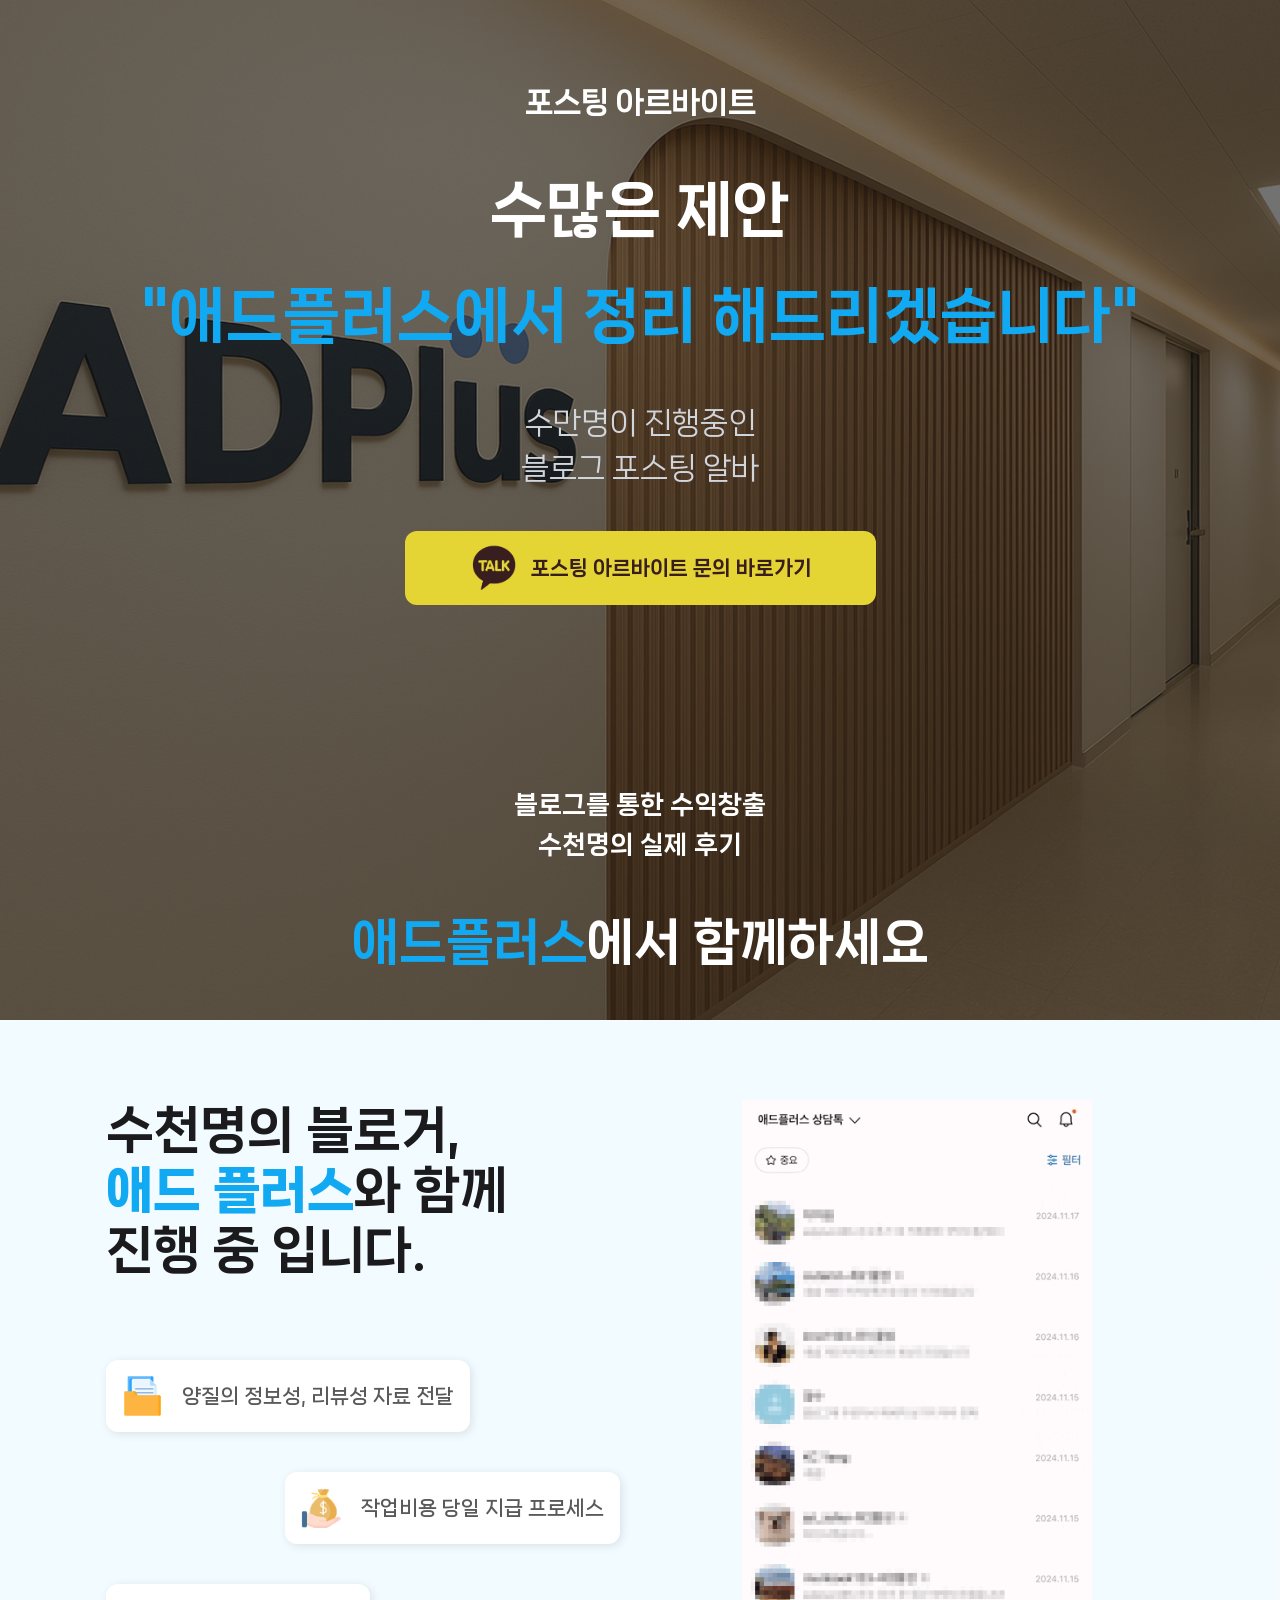
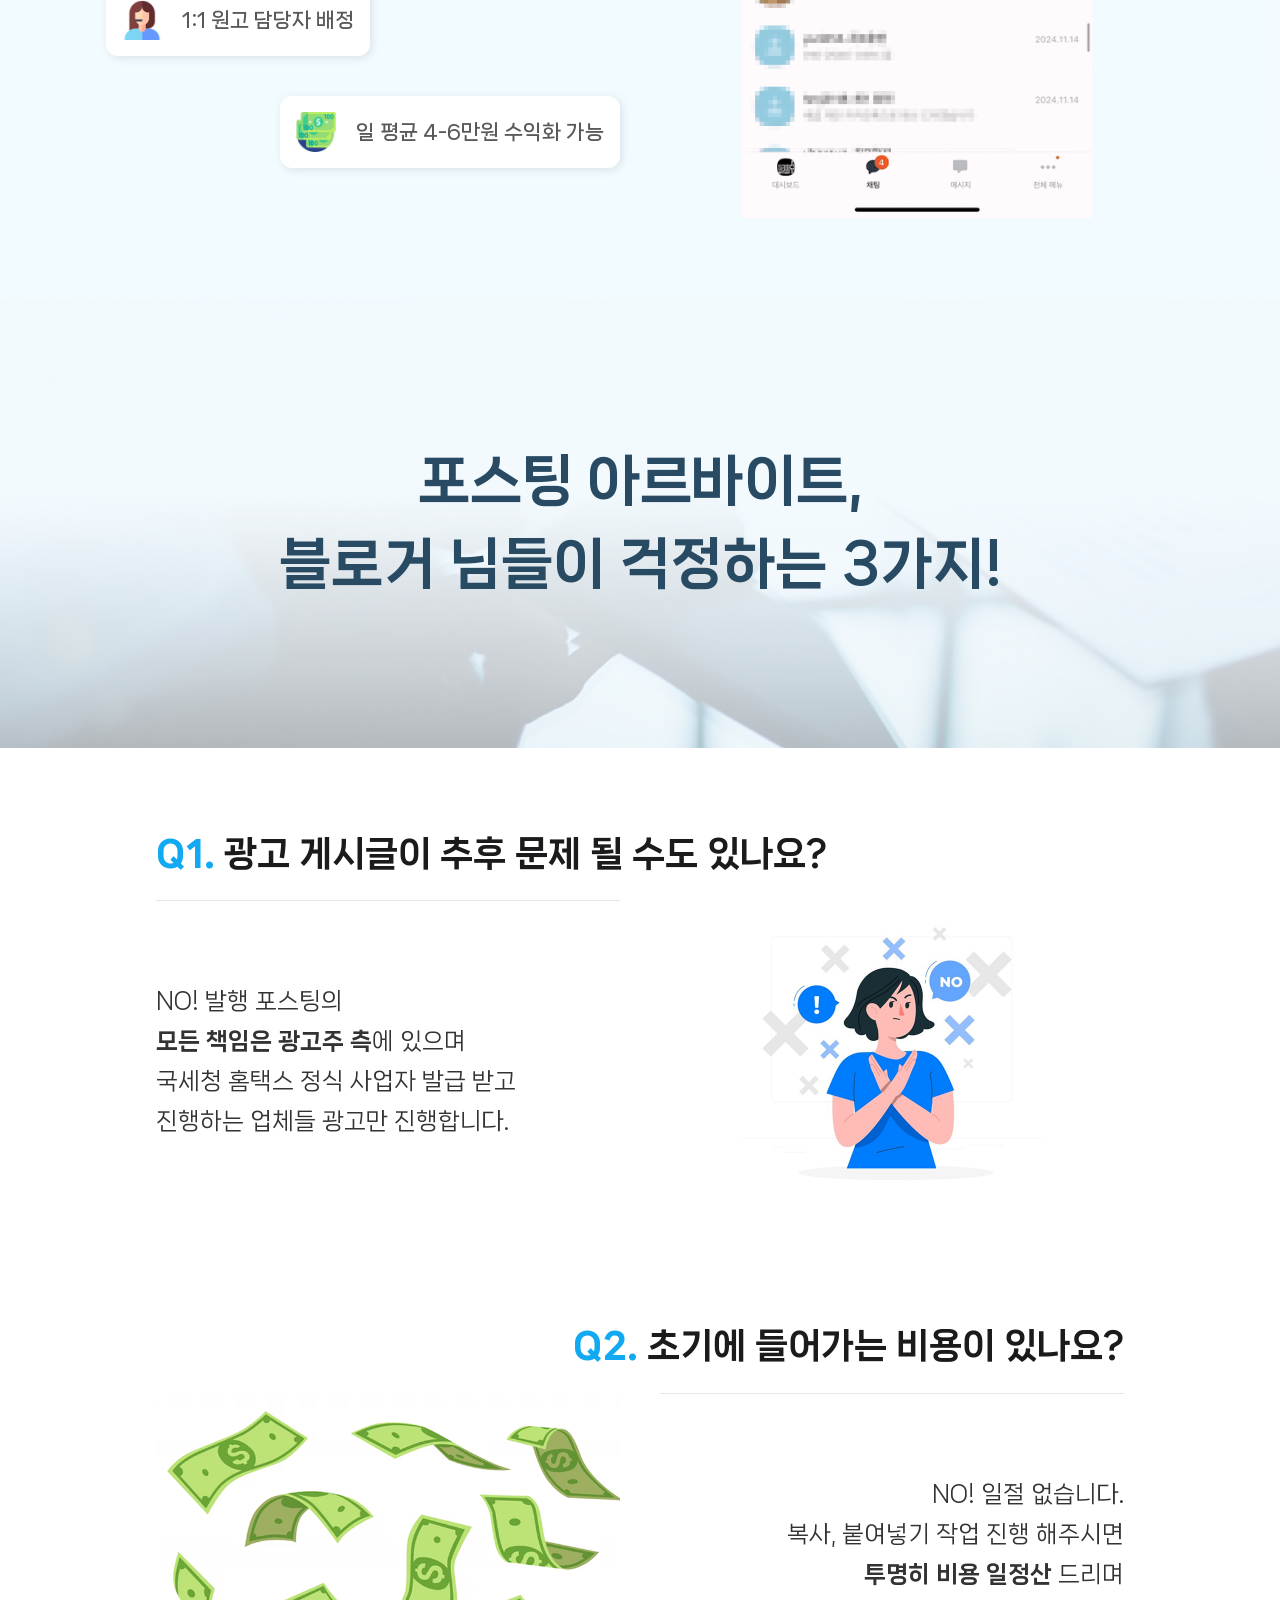
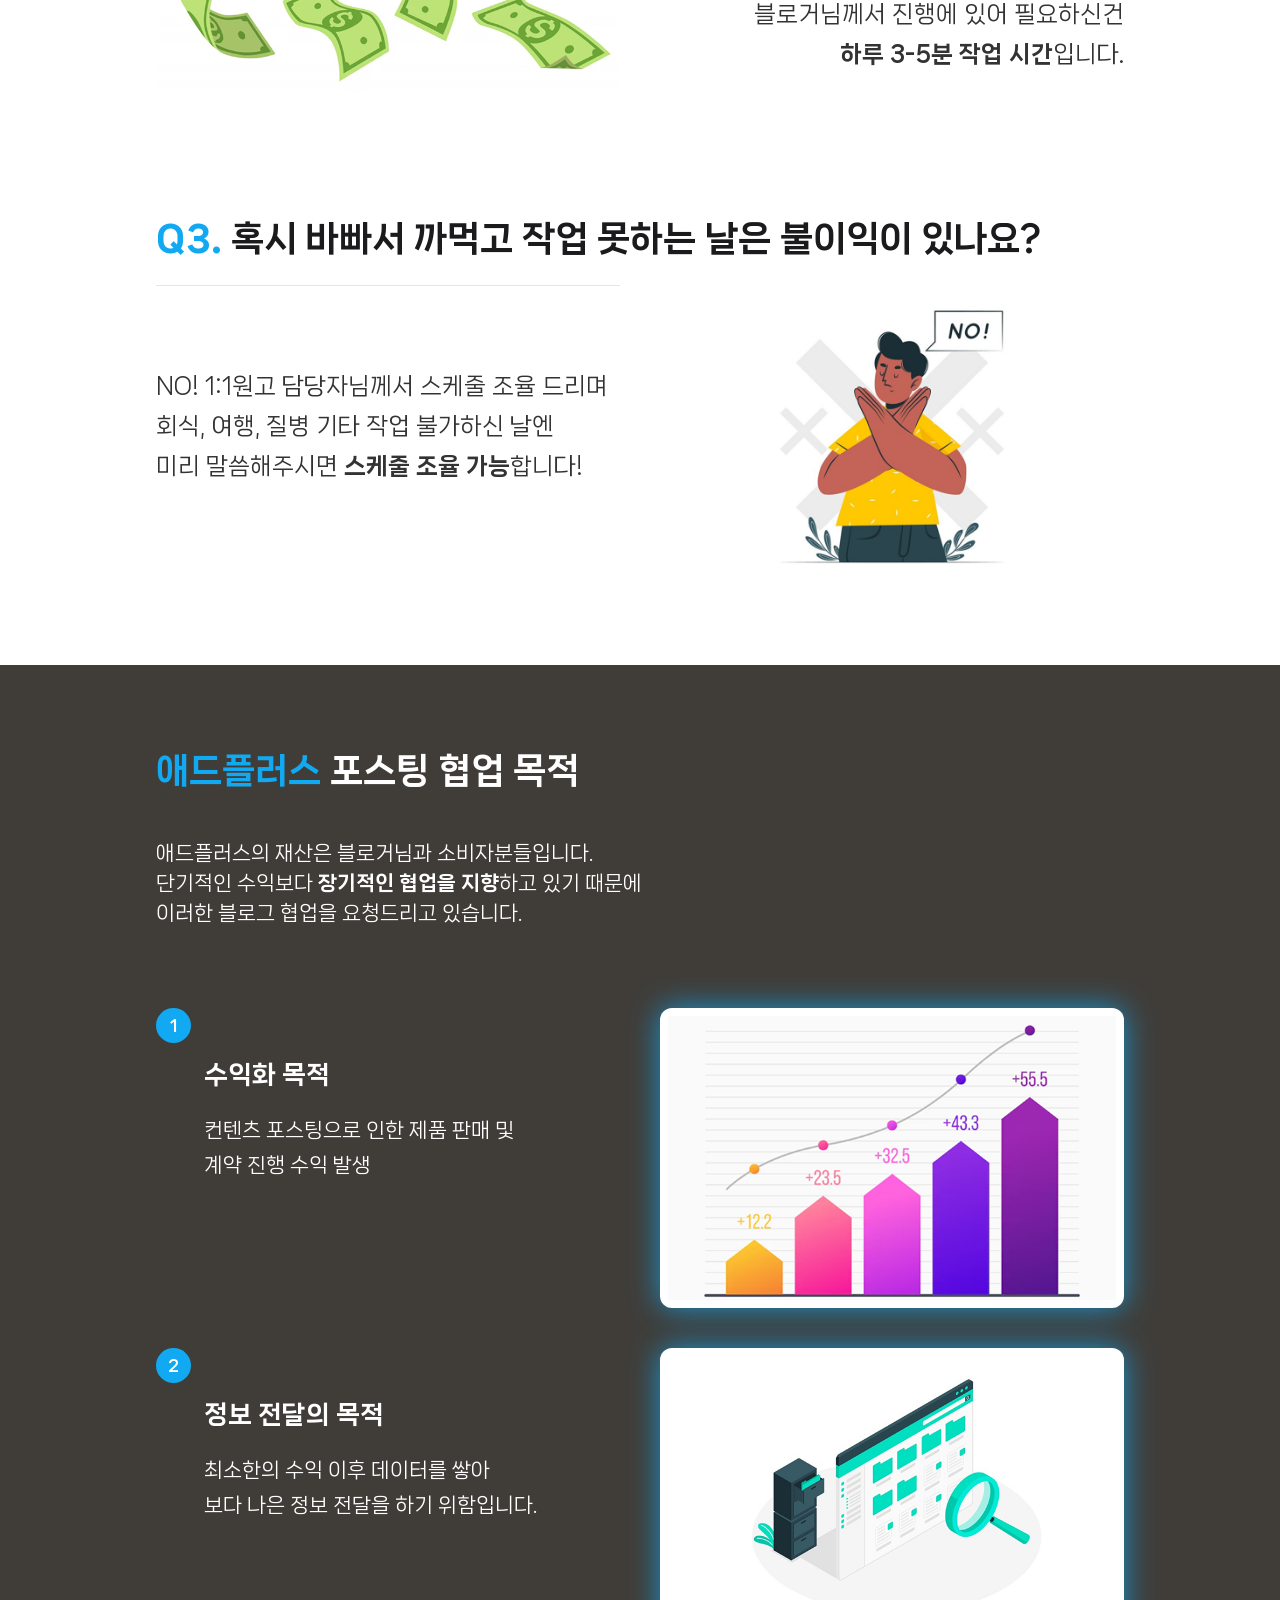
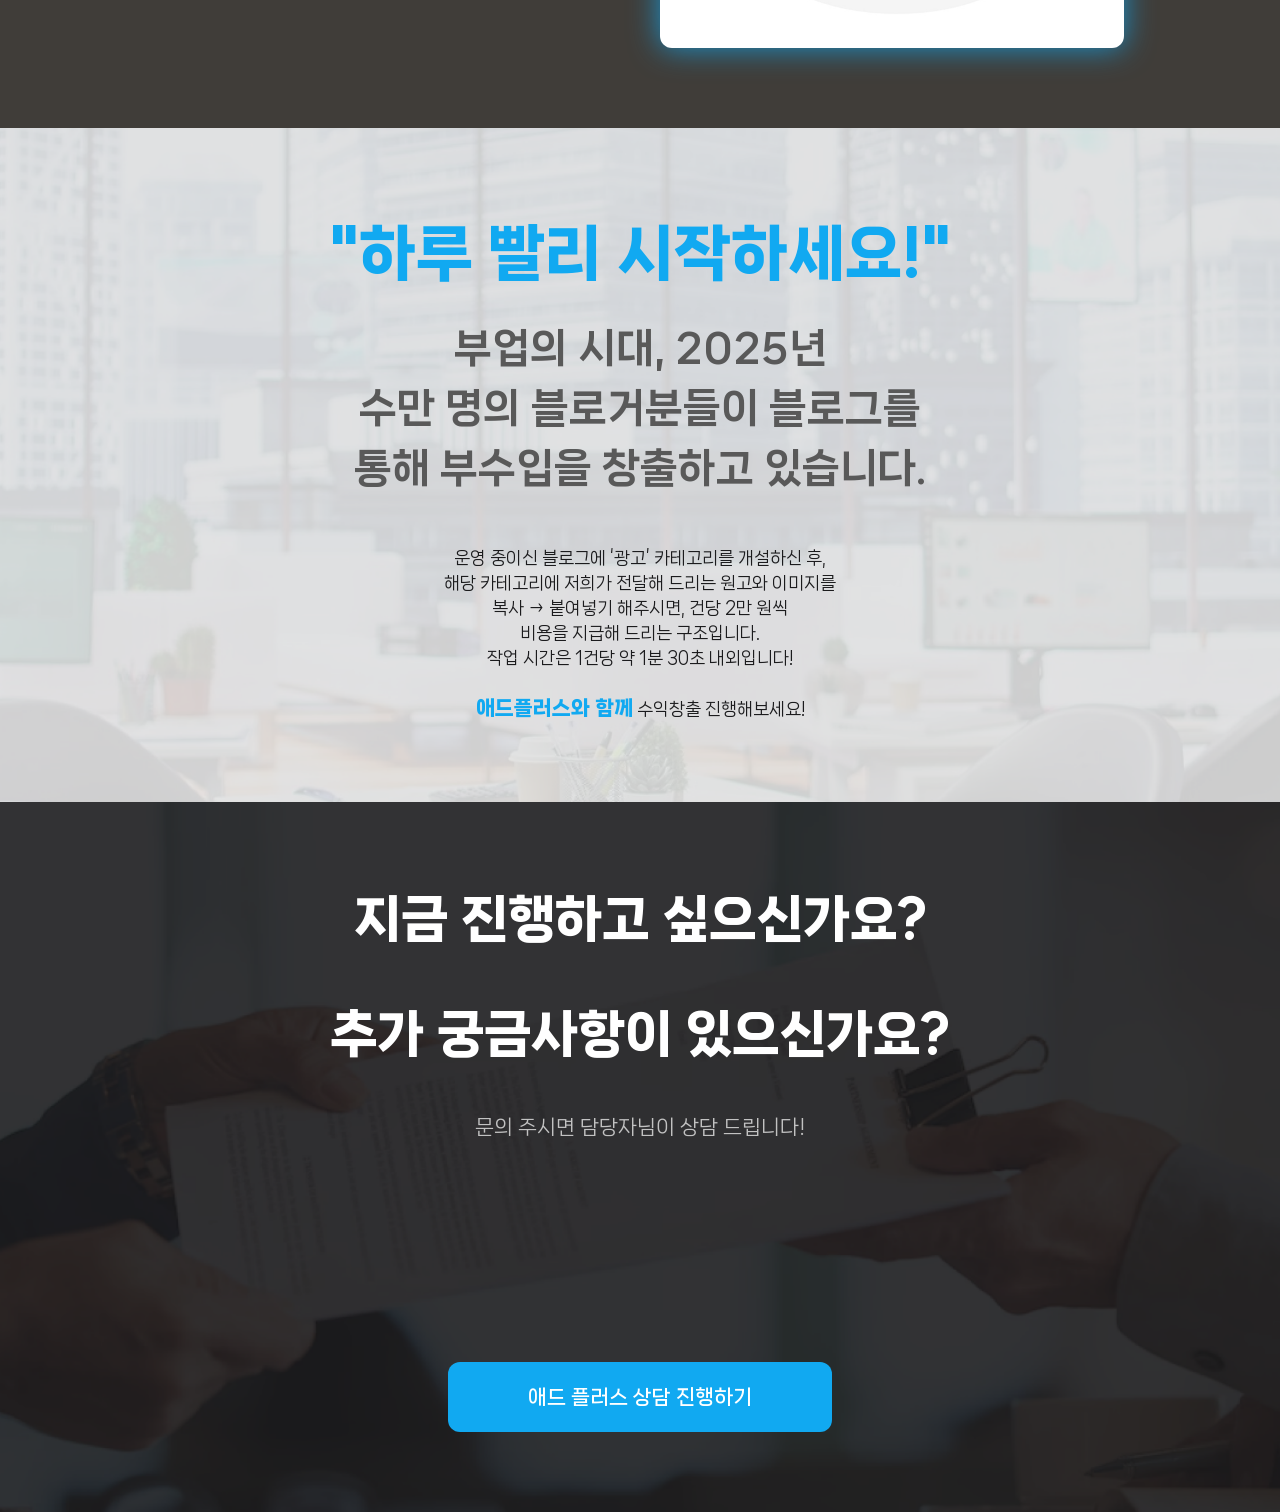
<file: index.html>
<html>
  <head>
    <title>Ad Plus</title>
    <link rel="stylesheet" type="text/css" href="./assets/output.css" />
		<link rel="shortcut icon" href="./assets/images/favicon.png" />
		<meta property="og:type" content="website" /> 
		<meta property="og:image" content="./assets/images/pv.png" /> 
		<meta property="og:title" content="애드플러스" />
		<meta property="og:description" content="바이럴 마케팅 전문회사" /> 
  </head>
  <body>
    <div class="fixed bottom-5 w-full" id="fixed_button">
      <a href="http://pf.kakao.com/_BjbVxj/chat" target="_blank" class="block w-fit mx-auto">
        <button
          class="bg-[#E4D534] text-[#381E1F] font-extrabold px-16 py-3 rounded-xl text-[20px] mt-10 cursor-pointer flex gap-3 justify-center items-center mx-auto"
        >
          <img src="./assets/images/kakaotalk.png" class="w-[50px] h-[50px]" />
          포스팅 아르바이트 문의 바로가기
        </button>
      </a>
    </div>

    <section class="index_bg">
      <div class="container mx-auto px-4 py-10 text-center">
        <h2 class="text-[30px] font-extrabold text-white mt-10">포스팅 아르바이트</h2>
        <p class="text-[60px] font-extrabold text-white mt-10">수많은 제안</p>
        <p class="text-[60px] font-extrabold text-main-blue mt-4">
          "애드플러스에서 정리 해드리겠습니다"
        </p>

        <p class="text-[30px] text-gray-300 mt-10">수만명이 진행중인<br />블로그 포스팅 알바</p>
        <a href="http://pf.kakao.com/_BjbVxj/chat" target="_blank" class="block w-fit mx-auto">
          <button
            class="bg-[#E4D534] text-[#381E1F] font-extrabold px-16 py-3 rounded-xl text-[20px] mt-10 cursor-pointer flex gap-3 justify-center items-center mx-auto"
          >
            <img src="./assets/images/kakaotalk.png" class="w-[50px] h-[50px]" />
            포스팅 아르바이트 문의 바로가기
          </button>
        </a>

        <div class="w-[2px] h-[100px] bg-transparent mt-10 mx-auto"></div>

        <p class="text-[25px] leading-[40px] text-white font-extrabold mt-10">
          블로그를 통한 수익창출<br />수천명의 실제 후기
        </p>

        <p class="text-[50px] font-extrabold text-white mt-10">
          <span class="text-main-blue">애드플러스</span>에서 함께하세요
        </p>
      </div>
    </section>
    <section class="bg-[#11A9F1]/5">
      <div class="container mx-auto px-4 py-20 max-w-[1100px]">
        <div class="grid sm:grid-cols-2 grid-cols-1 gap-10">
          <div>
            <h3 class="text-[50px] font-extrabold leading-[60px]">
              수천명의 블로거,<br />
              <span class="text-main-blue font-black">애드 플러스</span>와 함께<br />
              진행 중 입니다.
            </h3>
            <div class="flex flex-col gap-10 mt-20">
              <div class="bg-white custom-shadow rounded-xl p-4 flex gap-5 items-center w-fit">
                <img
                  src="./assets/images/section2-1.png"
                  alt="section2-1"
                  class="w-[40px] h-[40px]"
                />
                <p class="text-[20px] font-bold text-[#595959]">양질의 정보성, 리뷰성 자료 전달</p>
              </div>
              <div
                class="bg-white custom-shadow rounded-xl p-4 flex gap-5 items-center ml-auto w-fit"
              >
                <img
                  src="./assets/images/section2-2.png"
                  alt="section2-1"
                  class="w-[40px] h-[40px]"
                />
                <p class="text-[20px] font-bold text-[#595959]">작업비용 당일 지급 프로세스</p>
              </div>
              <div class="bg-white custom-shadow rounded-xl p-4 flex gap-5 items-center w-fit">
                <img
                  src="./assets/images/section2-3.png"
                  alt="section2-1"
                  class="w-[40px] h-[40px]"
                />
                <p class="text-[20px] font-bold text-[#595959]">1:1 원고 담당자 배정</p>
              </div>
              <div
                class="bg-white custom-shadow rounded-xl p-4 flex gap-5 items-center ml-auto w-fit"
              >
                <img
                  src="./assets/images/section2-4.png"
                  alt="section2-1"
                  class="w-[40px] h-[40px]"
                />
                <p class="text-[20px] font-bold text-[#595959]">일 평균 4-6만원 수익화 가능</p>
              </div>
            </div>
          </div>
          <div class="">
            <img src="./assets/images/scroll_img.gif" alt="scroll" class="w-[350px] mx-auto" />
          </div>
        </div>
      </div>
    </section>
    <section class="section3_bg flex justify-center items-center">
      <div class="container mx-auto py-10">
        <p class="text-[55px] font-extrabold text-center text-[#284B63]">
          포스팅 아르바이트,<br />
          블로거 님들이 걱정하는 3가지!
        </p>
      </div>
    </section>
    <section class="bg-white">
      <div class="container mx-auto px-4 py-20 max-w-[1000px]">
        <p class="text-[35px] font-extrabold mb-5">
          <span class="text-main-blue font-black">Q1.</span> 광고 게시글이 추후 문제 될 수도 있나요?
        </p>
        <div class="grid sm:grid-cols-2 grid-cols-1 sm:grid-flow-row-reverse gap-10">
          <div class="border-t-[1px] border-gray-200 pt-20">
            <p class="text-[23px] text-[#333] leading-[40px]">
              NO! 발행 포스팅의<br />
              <span class="font-extrabold">모든 책임은 광고주 측</span>에 있으며<br />
              국세청 홈택스 정식 사업자 발급 받고<br />
              진행하는 업체들 광고만 진행합니다.
            </p>
          </div>
          <div class="rounded-xl h-[300px]">
            <img
              src="./assets/images/section4-1.png"
              alt="section4-1"
              class="h-full mx-auto object-cover"
            />
          </div>
        </div>

        <p class="text-[35px] font-extrabold mb-5 text-right mt-30">
          <span class="text-main-blue font-black">Q2.</span> 초기에 들어가는 비용이 있나요?
        </p>
        <div class="grid sm:grid-cols-2 grid-cols-1 gap-10">
          <div class="rounded-xl h-[300px]">
            <img
              src="./assets/images/section4-2.png"
              alt="section4-1"
              class="h-full mx-auto object-cover"
            />
          </div>
          <div class="border-t-[1px] border-gray-200 pt-20">
            <p class="text-[23px] text-[#333] leading-[40px] text-right">
              NO! 일절 없습니다.<br />
              복사, 붙여넣기 작업 진행 해주시면<br />
              <span class="font-extrabold">투명히 비용 일정산</span> 드리며<br />
              블로거님께서 진행에 있어 필요하신건<br />
              <span class="font-extrabold">하루 3-5분 작업 시간</span>입니다.
            </p>
          </div>
        </div>

        <p class="text-[35px] font-extrabold mb-5 mt-30">
          <span class="text-main-blue font-black">Q3.</span> 혹시 바빠서 까먹고 작업 못하는 날은
          불이익이 있나요?
        </p>
        <div class="grid sm:grid-cols-2 grid-cols-1 sm:grid-flow-row-reverse gap-10">
          <div class="border-t-[1px] border-gray-200 pt-20">
            <p class="text-[23px] text-[#333] leading-[40px] leading-[30px]">
              NO! 1:1원고 담당자님께서 스케줄 조율 드리며<br />
              회식, 여행, 질병 기타 작업 불가하신 날엔<br />
              미리 말씀해주시면 <span class="font-extrabold">스케줄 조율 가능</span>합니다!
            </p>
          </div>
          <div class="rounded-xl h-[300px]">
            <img
              src="./assets/images/section4-3.png"
              alt="section4-1"
              class="h-full mx-auto object-cover"
            />
          </div>
        </div>
      </div>
    </section>
    <section class="bg-[#403D39]">
      <div class="container mx-auto px-4 py-20 max-w-[1000px]">
        <p class="text-white text-[35px] font-extrabold mb-10">
          <span class="text-main-blue">애드플러스</span> 포스팅 협업 목적
        </p>
        <p class="text-white text-[20px] leading-[30px]">
          애드플러스의 재산은 블로거님과 소비자분들입니다.<br />
          단기적인 수익보다 <span class="font-extrabold">장기적인 협업을 지향</span>하고 있기
          때문에<br />
          이러한 블로그 협업을 요청드리고 있습니다.
        </p>
        <div class="grid sm:grid-cols-2 grid-cols-1 gap-10 mt-20">
          <div class="relative pt-12 pl-12">
            <div
              class="w-[35px] h-[35px] bg-main-blue rounded-full absolute left-0 top-0 flex items-center justify-center text-white font-extrabold"
            >
              1
            </div>
            <p class="text-white text-[25px] font-extrabold">수익화 목적</p>
            <p class="text-white text-[20px] leading-[35px] mt-5">
              컨텐츠 포스팅으로 인한 제품 판매 및<br />
              계약 진행 수익 발생
            </p>
          </div>
          <div class="p-2 rounded-xl bg-white shadow-[0_0_30px_0px_rgba(17,169,241,0.8)] h-[300px]">
            <img
              src="./assets/images/section5-1.png"
              alt="section5-1"
              class="h-full mx-auto object-cover"
            />
          </div>
        </div>
        <div class="grid sm:grid-cols-2 grid-cols-1 gap-10 mt-10">
          <div class="relative pt-12 pl-12">
            <div
              class="w-[35px] h-[35px] bg-main-blue rounded-full absolute left-0 top-0 flex items-center justify-center text-white font-extrabold"
            >
              2
            </div>
            <p class="text-white text-[25px] font-extrabold">정보 전달의 목적</p>
            <p class="text-white text-[20px] leading-[35px] mt-5">
              최소한의 수익 이후 데이터를 쌓아<br />
              보다 나은 정보 전달을 하기 위함입니다.
            </p>
          </div>
          <div class="p-2 rounded-xl bg-white shadow-[0_0_30px_0px_rgba(17,169,241,0.8)] h-[300px]">
            <img
              src="./assets/images/section5-2.png"
              alt="section5-2"
              class="h-full mx-auto object-cover"
            />
          </div>
        </div>
      </div>
    </section>

    <section class="section6_bg">
      <div class="container mx-auto px-4 py-20 max-w-[1000px]">
        <p class="text-main-blue text-[60px] font-black text-center">"하루 빨리 시작하세요!"</p>
        <p class="text-[#595959] text-[40px] font-extrabold mt-5 text-center">
          부업의 시대, 2025년<br />
          수만 명의 블로거분들이 블로그를<br />
          통해 부수입을 창출하고 있습니다.
        </p>
        <p class=" text-[17px] text-center leading-[25px] mt-12">
          운영 중이신 블로그에 ‘광고’ 카테고리를 개설하신 후,<br />
          해당 카테고리에 저희가 전달해 드리는 원고와 이미지를 <br />
          복사 → 붙여넣기 해주시면, 건당 2만 원씩<br />
          비용을 지급해 드리는 구조입니다.<br />
          작업 시간은 1건당 약 1분 30초 내외입니다!<br /><br />

          <span class="text-main-blue font-black text-[20px]">애드플러스와 함께</span> 수익창출
          진행해보세요!
        </p>
      </div>
    </section>

    <section class="section7_bg">
      <div class="container mx-auto px-4 py-20 max-w-[1000px]">
        <p class="text-white text-[50px] font-black mb-10 text-center">지금 진행하고 싶으신가요?</p>
        <p class="text-white text-[50px] font-black mb-10 text-center">
          추가 궁금사항이 있으신가요?
        </p>
        <p class="text-[20px] text-center text-[#C2C2C2]">문의 주시면 담당자님이 상담 드립니다!</p>
        <div class="w-[2px] h-[100px] bg-transparent mt-10 mx-auto"></div>
        <div class="flex justify-center items-center mt-10">
          <a href="http://pf.kakao.com/_BjbVxj/chat" target="_blank" class="mx-auto">
            <button
              class="bg-main-blue text-white px-20 py-5 rounded-xl text-[20px] font-bold mt-10 cursor-pointer mx-auto"
            >
              애드 플러스 상담 진행하기
            </button>
          </a>
        </div>
      </div>
    </section>
  </body>
  <script type="text/javascript">
    document.addEventListener('DOMContentLoaded', function () {
      const fixedButton = document.getElementById('fixed_button');
      const scrollThreshold = 500; // 스크롤 위치 임계값

      if( fixedButton) {
        fixedButton.style.opacity = '0';
      }

      window.addEventListener('scroll', function () {
        const scrollTop = window.scrollY;
        const windowHeight = window.innerHeight;
        const section7Top = document.querySelector('.section7_bg').offsetTop;

        let shouldShowButton = scrollTop > scrollThreshold;

        // section7_bg가 화면에 보이기 시작하면 버튼 숨기기
        if (scrollTop + windowHeight >= section7Top) {
          shouldShowButton = false;
        }

        fixedButton.style.opacity = shouldShowButton ? '1' : '0';
        fixedButton.style.transition = 'opacity 0.2s ease-in-out'; // 부드러운 전환
      });
    });
  </script>
</html>
</file>
<file: assets/output.css>
/*! tailwindcss v4.1.4 | MIT License | https://tailwindcss.com */
@layer properties;
@layer theme, base, components, utilities;
@layer theme {
  :root, :host {
    --font-sans: ui-sans-serif, system-ui, sans-serif, "Apple Color Emoji",
      "Segoe UI Emoji", "Segoe UI Symbol", "Noto Color Emoji";
    --font-mono: ui-monospace, SFMono-Regular, Menlo, Monaco, Consolas, "Liberation Mono",
      "Courier New", monospace;
    --color-gray-200: oklch(92.8% 0.006 264.531);
    --color-gray-300: oklch(87.2% 0.01 258.338);
    --color-black: #000;
    --color-white: #fff;
    --spacing: 0.25rem;
    --font-weight-bold: 700;
    --font-weight-extrabold: 800;
    --font-weight-black: 900;
    --radius-xl: 0.75rem;
    --ease-in-out: cubic-bezier(0.4, 0, 0.2, 1);
    --default-transition-duration: 150ms;
    --default-transition-timing-function: cubic-bezier(0.4, 0, 0.2, 1);
    --default-font-family: var(--font-sans);
    --default-mono-font-family: var(--font-mono);
  }
}
@layer base {
  *, ::after, ::before, ::backdrop, ::file-selector-button {
    box-sizing: border-box;
    margin: 0;
    padding: 0;
    border: 0 solid;
  }
  html, :host {
    line-height: 1.5;
    -webkit-text-size-adjust: 100%;
    tab-size: 4;
    font-family: var(--default-font-family, ui-sans-serif, system-ui, sans-serif, "Apple Color Emoji", "Segoe UI Emoji", "Segoe UI Symbol", "Noto Color Emoji");
    font-feature-settings: var(--default-font-feature-settings, normal);
    font-variation-settings: var(--default-font-variation-settings, normal);
    -webkit-tap-highlight-color: transparent;
  }
  hr {
    height: 0;
    color: inherit;
    border-top-width: 1px;
  }
  abbr:where([title]) {
    -webkit-text-decoration: underline dotted;
    text-decoration: underline dotted;
  }
  h1, h2, h3, h4, h5, h6 {
    font-size: inherit;
    font-weight: inherit;
  }
  a {
    color: inherit;
    -webkit-text-decoration: inherit;
    text-decoration: inherit;
  }
  b, strong {
    font-weight: bolder;
  }
  code, kbd, samp, pre {
    font-family: var(--default-mono-font-family, ui-monospace, SFMono-Regular, Menlo, Monaco, Consolas, "Liberation Mono", "Courier New", monospace);
    font-feature-settings: var(--default-mono-font-feature-settings, normal);
    font-variation-settings: var(--default-mono-font-variation-settings, normal);
    font-size: 1em;
  }
  small {
    font-size: 80%;
  }
  sub, sup {
    font-size: 75%;
    line-height: 0;
    position: relative;
    vertical-align: baseline;
  }
  sub {
    bottom: -0.25em;
  }
  sup {
    top: -0.5em;
  }
  table {
    text-indent: 0;
    border-color: inherit;
    border-collapse: collapse;
  }
  :-moz-focusring {
    outline: auto;
  }
  progress {
    vertical-align: baseline;
  }
  summary {
    display: list-item;
  }
  ol, ul, menu {
    list-style: none;
  }
  img, svg, video, canvas, audio, iframe, embed, object {
    display: block;
    vertical-align: middle;
  }
  img, video {
    max-width: 100%;
    height: auto;
  }
  button, input, select, optgroup, textarea, ::file-selector-button {
    font: inherit;
    font-feature-settings: inherit;
    font-variation-settings: inherit;
    letter-spacing: inherit;
    color: inherit;
    border-radius: 0;
    background-color: transparent;
    opacity: 1;
  }
  :where(select:is([multiple], [size])) optgroup {
    font-weight: bolder;
  }
  :where(select:is([multiple], [size])) optgroup option {
    padding-inline-start: 20px;
  }
  ::file-selector-button {
    margin-inline-end: 4px;
  }
  ::placeholder {
    opacity: 1;
  }
  @supports (not (-webkit-appearance: -apple-pay-button))  or (contain-intrinsic-size: 1px) {
    ::placeholder {
      color: currentcolor;
      @supports (color: color-mix(in lab, red, red)) {
        color: color-mix(in oklab, currentcolor 50%, transparent);
      }
    }
  }
  textarea {
    resize: vertical;
  }
  ::-webkit-search-decoration {
    -webkit-appearance: none;
  }
  ::-webkit-date-and-time-value {
    min-height: 1lh;
    text-align: inherit;
  }
  ::-webkit-datetime-edit {
    display: inline-flex;
  }
  ::-webkit-datetime-edit-fields-wrapper {
    padding: 0;
  }
  ::-webkit-datetime-edit, ::-webkit-datetime-edit-year-field, ::-webkit-datetime-edit-month-field, ::-webkit-datetime-edit-day-field, ::-webkit-datetime-edit-hour-field, ::-webkit-datetime-edit-minute-field, ::-webkit-datetime-edit-second-field, ::-webkit-datetime-edit-millisecond-field, ::-webkit-datetime-edit-meridiem-field {
    padding-block: 0;
  }
  :-moz-ui-invalid {
    box-shadow: none;
  }
  button, input:where([type="button"], [type="reset"], [type="submit"]), ::file-selector-button {
    appearance: button;
  }
  ::-webkit-inner-spin-button, ::-webkit-outer-spin-button {
    height: auto;
  }
  [hidden]:where(:not([hidden="until-found"])) {
    display: none !important;
  }
}
@layer utilities {
  .absolute {
    position: absolute;
  }
  .fixed {
    position: fixed;
  }
  .relative {
    position: relative;
  }
  .top-0 {
    top: calc(var(--spacing) * 0);
  }
  .bottom-0 {
    bottom: calc(var(--spacing) * 0);
  }
  .bottom-5 {
    bottom: calc(var(--spacing) * 5);
  }
  .left-0 {
    left: calc(var(--spacing) * 0);
  }
  .z-10 {
    z-index: 10;
  }
  .container {
    width: 100%;
    @media (width >= 40rem) {
      max-width: 40rem;
    }
    @media (width >= 48rem) {
      max-width: 48rem;
    }
    @media (width >= 64rem) {
      max-width: 64rem;
    }
    @media (width >= 80rem) {
      max-width: 80rem;
    }
    @media (width >= 96rem) {
      max-width: 96rem;
    }
  }
  .mx-auto {
    margin-inline: auto;
  }
  .mt-4 {
    margin-top: calc(var(--spacing) * 4);
  }
  .mt-5 {
    margin-top: calc(var(--spacing) * 5);
  }
  .mt-10 {
    margin-top: calc(var(--spacing) * 10);
  }
  .mt-12 {
    margin-top: calc(var(--spacing) * 12);
  }
  .mt-20 {
    margin-top: calc(var(--spacing) * 20);
  }
  .mt-30 {
    margin-top: calc(var(--spacing) * 30);
  }
  .mb-5 {
    margin-bottom: calc(var(--spacing) * 5);
  }
  .mb-10 {
    margin-bottom: calc(var(--spacing) * 10);
  }
  .ml-auto {
    margin-left: auto;
  }
  .block {
    display: block;
  }
  .flex {
    display: flex;
  }
  .grid {
    display: grid;
  }
  .hidden {
    display: none;
  }
  .table {
    display: table;
  }
  .h-\[35px\] {
    height: 35px;
  }
  .h-\[40px\] {
    height: 40px;
  }
  .h-\[50px\] {
    height: 50px;
  }
  .h-\[100px\] {
    height: 100px;
  }
  .h-\[300px\] {
    height: 300px;
  }
  .h-full {
    height: 100%;
  }
  .w-\[2px\] {
    width: 2px;
  }
  .w-\[35px\] {
    width: 35px;
  }
  .w-\[40px\] {
    width: 40px;
  }
  .w-\[50px\] {
    width: 50px;
  }
  .w-\[350px\] {
    width: 350px;
  }
  .w-fit {
    width: fit-content;
  }
  .w-full {
    width: 100%;
  }
  .max-w-\[1000px\] {
    max-width: 1000px;
  }
  .max-w-\[1100px\] {
    max-width: 1100px;
  }
  .border-collapse {
    border-collapse: collapse;
  }
  .cursor-pointer {
    cursor: pointer;
  }
  .resize {
    resize: both;
  }
  .grid-cols-1 {
    grid-template-columns: repeat(1, minmax(0, 1fr));
  }
  .grid-cols-2 {
    grid-template-columns: repeat(2, minmax(0, 1fr));
  }
  .flex-col {
    flex-direction: column;
  }
  .items-center {
    align-items: center;
  }
  .justify-center {
    justify-content: center;
  }
  .gap-3 {
    gap: calc(var(--spacing) * 3);
  }
  .gap-5 {
    gap: calc(var(--spacing) * 5);
  }
  .gap-10 {
    gap: calc(var(--spacing) * 10);
  }
  .rounded-full {
    border-radius: calc(infinity * 1px);
  }
  .rounded-xl {
    border-radius: var(--radius-xl);
  }
  .border {
    border-style: var(--tw-border-style);
    border-width: 1px;
  }
  .border-t-\[1px\] {
    border-top-style: var(--tw-border-style);
    border-top-width: 1px;
  }
  .border-gray-200 {
    border-color: var(--color-gray-200);
  }
  .bg-\[\#11A9F1\]\/5 {
    background-color: color-mix(in oklab, #11A9F1 5%, transparent);
  }
  .bg-\[\#403D39\] {
    background-color: #403D39;
  }
  .bg-\[\#BBB\]\/50 {
    background-color: color-mix(in oklab, #BBB 50%, transparent);
  }
  .bg-\[\#E4D534\] {
    background-color: #E4D534;
  }
  .bg-black {
    background-color: var(--color-black);
  }
  .bg-black\/10 {
    background-color: color-mix(in srgb, #000 10%, transparent);
    @supports (color: color-mix(in lab, red, red)) {
      background-color: color-mix(in oklab, var(--color-black) 10%, transparent);
    }
  }
  .bg-black\/30 {
    background-color: color-mix(in srgb, #000 30%, transparent);
    @supports (color: color-mix(in lab, red, red)) {
      background-color: color-mix(in oklab, var(--color-black) 30%, transparent);
    }
  }
  .bg-transparent {
    background-color: transparent;
  }
  .bg-white {
    background-color: var(--color-white);
  }
  .object-cover {
    object-fit: cover;
  }
  .p-2 {
    padding: calc(var(--spacing) * 2);
  }
  .p-4 {
    padding: calc(var(--spacing) * 4);
  }
  .px-4 {
    padding-inline: calc(var(--spacing) * 4);
  }
  .px-16 {
    padding-inline: calc(var(--spacing) * 16);
  }
  .px-20 {
    padding-inline: calc(var(--spacing) * 20);
  }
  .py-3 {
    padding-block: calc(var(--spacing) * 3);
  }
  .py-5 {
    padding-block: calc(var(--spacing) * 5);
  }
  .py-10 {
    padding-block: calc(var(--spacing) * 10);
  }
  .py-20 {
    padding-block: calc(var(--spacing) * 20);
  }
  .pt-12 {
    padding-top: calc(var(--spacing) * 12);
  }
  .pt-20 {
    padding-top: calc(var(--spacing) * 20);
  }
  .pl-12 {
    padding-left: calc(var(--spacing) * 12);
  }
  .text-center {
    text-align: center;
  }
  .text-right {
    text-align: right;
  }
  .text-\[17px\] {
    font-size: 17px;
  }
  .text-\[20px\] {
    font-size: 20px;
  }
  .text-\[23px\] {
    font-size: 23px;
  }
  .text-\[25px\] {
    font-size: 25px;
  }
  .text-\[30px\] {
    font-size: 30px;
  }
  .text-\[35px\] {
    font-size: 35px;
  }
  .text-\[40px\] {
    font-size: 40px;
  }
  .text-\[50px\] {
    font-size: 50px;
  }
  .text-\[55px\] {
    font-size: 55px;
  }
  .text-\[60px\] {
    font-size: 60px;
  }
  .leading-\[25px\] {
    --tw-leading: 25px;
    line-height: 25px;
  }
  .leading-\[30px\] {
    --tw-leading: 30px;
    line-height: 30px;
  }
  .leading-\[35px\] {
    --tw-leading: 35px;
    line-height: 35px;
  }
  .leading-\[40px\] {
    --tw-leading: 40px;
    line-height: 40px;
  }
  .leading-\[60px\] {
    --tw-leading: 60px;
    line-height: 60px;
  }
  .font-black {
    --tw-font-weight: var(--font-weight-black);
    font-weight: var(--font-weight-black);
  }
  .font-bold {
    --tw-font-weight: var(--font-weight-bold);
    font-weight: var(--font-weight-bold);
  }
  .font-extrabold {
    --tw-font-weight: var(--font-weight-extrabold);
    font-weight: var(--font-weight-extrabold);
  }
  .text-\[\#284B63\] {
    color: #284B63;
  }
  .text-\[\#333\] {
    color: #333;
  }
  .text-\[\#381E1F\] {
    color: #381E1F;
  }
  .text-\[\#666\] {
    color: #666;
  }
  .text-\[\#595959\] {
    color: #595959;
  }
  .text-\[\#C2C2C2\] {
    color: #C2C2C2;
  }
  .text-gray-300 {
    color: var(--color-gray-300);
  }
  .text-white {
    color: var(--color-white);
  }
  .underline {
    text-decoration-line: underline;
  }
  .shadow-\[0_0_30px_0px_rgba\(17\,169\,241\,0\.8\)\] {
    --tw-shadow: 0 0 30px 0px var(--tw-shadow-color, rgba(17,169,241,0.8));
    box-shadow: var(--tw-inset-shadow), var(--tw-inset-ring-shadow), var(--tw-ring-offset-shadow), var(--tw-ring-shadow), var(--tw-shadow);
  }
  .outline {
    outline-style: var(--tw-outline-style);
    outline-width: 1px;
  }
  .transition {
    transition-property: color, background-color, border-color, outline-color, text-decoration-color, fill, stroke, --tw-gradient-from, --tw-gradient-via, --tw-gradient-to, opacity, box-shadow, transform, translate, scale, rotate, filter, -webkit-backdrop-filter, backdrop-filter;
    transition-timing-function: var(--tw-ease, var(--default-transition-timing-function));
    transition-duration: var(--tw-duration, var(--default-transition-duration));
  }
  .ease-in-out {
    --tw-ease: var(--ease-in-out);
    transition-timing-function: var(--ease-in-out);
  }
  .sm\:grid-cols-1 {
    @media (width >= 40rem) {
      grid-template-columns: repeat(1, minmax(0, 1fr));
    }
  }
  .sm\:grid-cols-2 {
    @media (width >= 40rem) {
      grid-template-columns: repeat(2, minmax(0, 1fr));
    }
  }
  .sm\:px-10 {
    @media (width >= 40rem) {
      padding-inline: calc(var(--spacing) * 10);
    }
  }
  .md\:grid-cols-2 {
    @media (width >= 48rem) {
      grid-template-columns: repeat(2, minmax(0, 1fr));
    }
  }
}
@font-face {
  font-family: 'NanumSquareNeo';
  font-style: normal;
  font-weight: 300;
  src: url('./fonts/NanumSquareNeoTTF-aLt.woff2') format('woff2');
}
@font-face {
  font-family: 'NanumSquareNeo';
  font-style: normal;
  font-weight: 400;
  src: url('./fonts/NanumSquareNeoTTF-bRg.woff2') format('woff2');
}
@font-face {
  font-family: 'NanumSquareNeo';
  font-style: normal;
  font-weight: 700;
  src: url('./fonts/NanumSquareNeoTTF-cBd.woff2') format('woff2');
}
@font-face {
  font-family: 'NanumSquareNeo';
  font-style: normal;
  font-weight: 800;
  src: url('./fonts/NanumSquareNeoTTF-dEb.woff2') format('woff2');
}
@font-face {
  font-family: 'NanumSquareNeo';
  font-style: normal;
  font-weight: 900;
  src: url('./fonts/NanumSquareNeoTTF-eHv.woff2') format('woff2');
}
body {
  font-family: 'NanumSquareNeo', sans-serif;
  font-weight: 400;
  color: #1B1B1D;
}
p, a, h1, h2, h3, h4, h5, h6, span, li, ul, ol {
  font-family: 'NanumSquareNeo', sans-serif;
}
a {
  text-decoration: none;
  color: inherit;
  cursor: pointer;
}
.text-main-blue {
  color: #11A9F1;
}
.text-sub-blue {
  color: #74D5FF;
}
.bg-main-blue {
  background-color: #11A9F1;
}
.bg-sub-blue {
  background-color: #74D5FF;
}
.custom-shadow {
  box-shadow: 2px 2px 10px rgba(0, 0, 0, 0.1);
}
.index_bg {
  background-image: url('./images/bg_1.png');
  background-size: cover;
  background-position: center;
  background-repeat: no-repeat;
}
.section3_bg {
  background-image: url('./images/bg_3.png');
  background-size: cover;
  background-position: bottom center;
  height: 450px;
  background-repeat: no-repeat;
}
.section6_bg {
  background-image: url('./images/bg_6.png');
  background-size: cover;
  background-position: center;
  background-repeat: no-repeat;
}
.section7_bg {
  background-image: url('./images/bg_7.png');
  background-size: cover;
  background-position: center;
  background-repeat: no-repeat;
}
@property --tw-border-style {
  syntax: "*";
  inherits: false;
  initial-value: solid;
}
@property --tw-leading {
  syntax: "*";
  inherits: false;
}
@property --tw-font-weight {
  syntax: "*";
  inherits: false;
}
@property --tw-shadow {
  syntax: "*";
  inherits: false;
  initial-value: 0 0 #0000;
}
@property --tw-shadow-color {
  syntax: "*";
  inherits: false;
}
@property --tw-shadow-alpha {
  syntax: "<percentage>";
  inherits: false;
  initial-value: 100%;
}
@property --tw-inset-shadow {
  syntax: "*";
  inherits: false;
  initial-value: 0 0 #0000;
}
@property --tw-inset-shadow-color {
  syntax: "*";
  inherits: false;
}
@property --tw-inset-shadow-alpha {
  syntax: "<percentage>";
  inherits: false;
  initial-value: 100%;
}
@property --tw-ring-color {
  syntax: "*";
  inherits: false;
}
@property --tw-ring-shadow {
  syntax: "*";
  inherits: false;
  initial-value: 0 0 #0000;
}
@property --tw-inset-ring-color {
  syntax: "*";
  inherits: false;
}
@property --tw-inset-ring-shadow {
  syntax: "*";
  inherits: false;
  initial-value: 0 0 #0000;
}
@property --tw-ring-inset {
  syntax: "*";
  inherits: false;
}
@property --tw-ring-offset-width {
  syntax: "<length>";
  inherits: false;
  initial-value: 0px;
}
@property --tw-ring-offset-color {
  syntax: "*";
  inherits: false;
  initial-value: #fff;
}
@property --tw-ring-offset-shadow {
  syntax: "*";
  inherits: false;
  initial-value: 0 0 #0000;
}
@property --tw-outline-style {
  syntax: "*";
  inherits: false;
  initial-value: solid;
}
@property --tw-ease {
  syntax: "*";
  inherits: false;
}
@layer properties {
  @supports ((-webkit-hyphens: none) and (not (margin-trim: inline))) or ((-moz-orient: inline) and (not (color:rgb(from red r g b)))) {
    *, ::before, ::after, ::backdrop {
      --tw-border-style: solid;
      --tw-leading: initial;
      --tw-font-weight: initial;
      --tw-shadow: 0 0 #0000;
      --tw-shadow-color: initial;
      --tw-shadow-alpha: 100%;
      --tw-inset-shadow: 0 0 #0000;
      --tw-inset-shadow-color: initial;
      --tw-inset-shadow-alpha: 100%;
      --tw-ring-color: initial;
      --tw-ring-shadow: 0 0 #0000;
      --tw-inset-ring-color: initial;
      --tw-inset-ring-shadow: 0 0 #0000;
      --tw-ring-inset: initial;
      --tw-ring-offset-width: 0px;
      --tw-ring-offset-color: #fff;
      --tw-ring-offset-shadow: 0 0 #0000;
      --tw-outline-style: solid;
      --tw-ease: initial;
    }
  }
}
</file>
